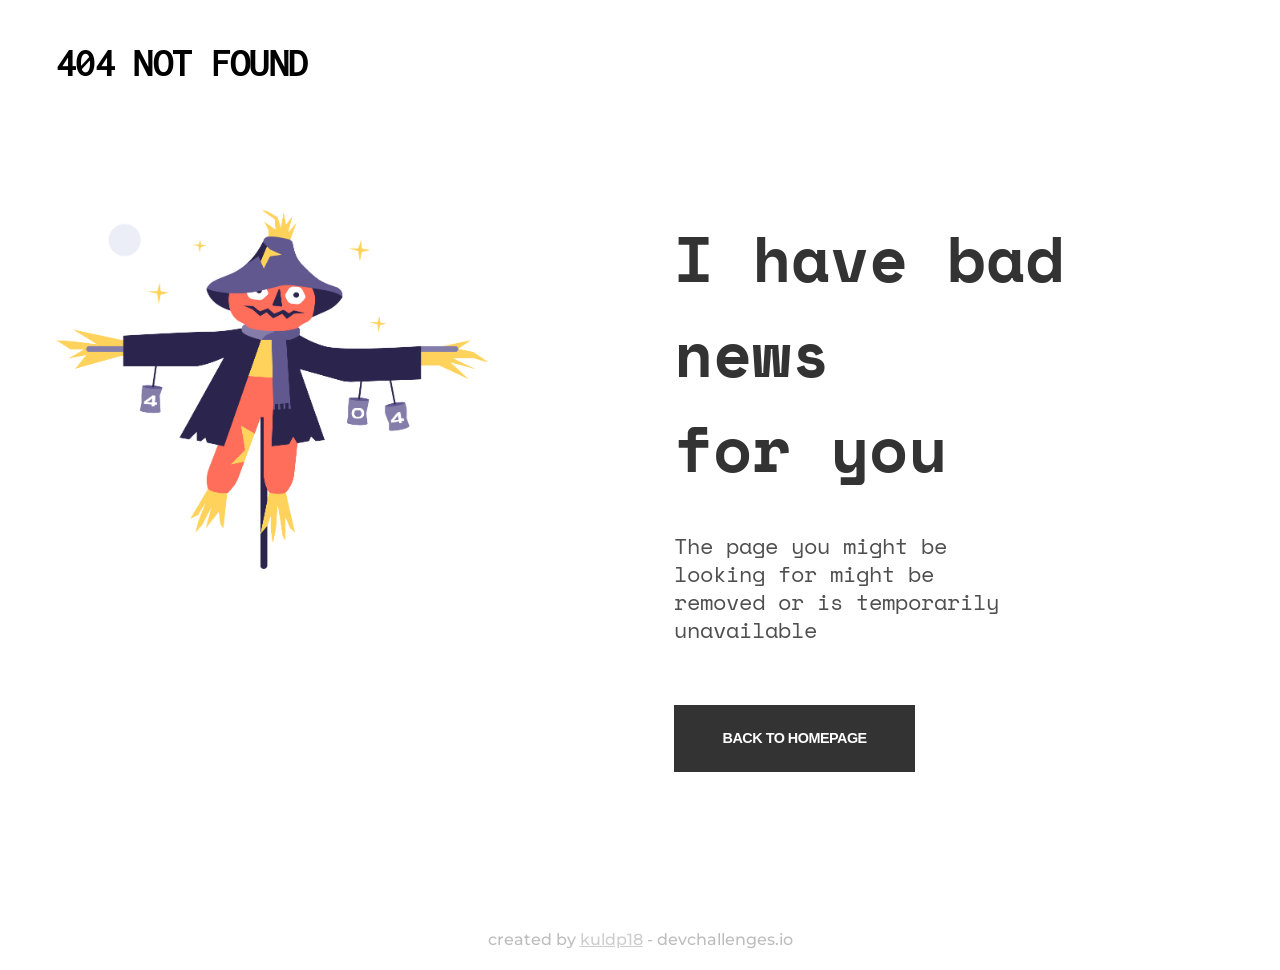
<file: index.html>
<!DOCTYPE html>
<html lang="en">
  <head>
    <meta charset="utf-8" />
    <meta
      name="viewport"
      content="width=device-width, initial-scale=1,maximum-scale=5"
    />
    <link rel="icon" href="devchallenges.png" />
    <link
      rel="shortcut icon"
      type="image/x-icon"
      href="https://devchallenges.io/"
    />
    <link
      href="https://fonts.googleapis.com/css2?family=Poppins:wght@400;500&display=swap"
      rel="stylesheet"
    />
    <link rel="stylesheet" href="./styles.css" />
    <title>404 Not Found Challenge</title>
  </head>
  <body>
    <div class="container">
      <header>
        <h1>404 Not Found</h1>
      </header>
      <main class="hero">
        <div class="hero__left">
          <img src="./Scarecrow.png" alt="Scarecrow" id="crow-img" />
        </div>
        <div class="hero__right">
          <h2 class="title">
            I have bad news <br />
            for you
          </h2>
          <p class="about">
            The page you might be looking for might be removed or is temporarily
            unavailable
          </p>
          <button class="back-home">Back to homepage</button>
        </div>
      </main>
      <footer class="footer">
        created by
        <span id="username">
          <a href="https://devchallenges.io/portfolio/kuldp18">kuldp18</a>
        </span>
        - devchallenges.io
      </footer>
    </div>
  </body>
</html>
</file>
<file: styles.css>
@import url('https://fonts.googleapis.com/css2?family=Space+Mono:wght@400;700&display=swap');
@import url('https://fonts.googleapis.com/css2?family=Inconsolata:wght@700&display=swap');
@import url('https://fonts.googleapis.com/css2?family=Montserrat:wght@500&display=swap');

* {
  margin: 0;
  padding: 0;
  box-sizing: border-box;
}
a {
  all: unset;
}

.container {
  padding: 2.5rem 3.5rem;
  position: relative;
  height: 100%;
}

header {
  height: 10vh;
  font-family: 'Inconsolata', monospace;
  text-transform: uppercase;
  letter-spacing: -0.08em;
  font-size: 1.3rem;
}

.hero {
  margin-top: 5rem;
  width: 100%;
  flex-direction: row;
  display: flex;
  height: 80vh;
  align-items: center;
}
.hero__left {
  height: 100%;
  width: 100%;
}
.hero__right {
  /* max-width: 100%; */
  height: 100%;
  display: flex;
  flex-direction: column;
  font-family: 'Space Mono', monospace;
}

.hero__right .title {
  line-height: 95px;
  font-size: 4rem;
  margin-bottom: 2.3rem;
  font-weight: 700;
  color: #333333;
}

.hero__right .about {
  width: 65%;
  line-height: 28px;
  font-size: 1.4rem;
  margin-bottom: 3.8rem;
  text-align: left;
  font-weight: 400;
  color: #4f4f4f;
}

.hero__right .back-home {
  color: white;
  background-color: #333333;
  text-transform: uppercase;
  border: none;
  outline: none;
  width: 15.1rem;
  height: 4.2rem;
  text-align: center;
  cursor: pointer;
  font-weight: 700;
  letter-spacing: -0.035em;
  font-size: 0.9rem;
  transition: all 0.5s;
}
.hero__right .back-home:hover {
  background-color: #333333ef;
}

#crow-img {
  width: 70%;
}

.footer {
  position: absolute;
  bottom: 1.3rem;
  color: #bdbdbd;
  left: 0;
  width: 100%;
  text-align: center;
  font-weight: 500;
  font-family: 'Montserrat', sans-serif;
}

.footer #username a {
  text-decoration: underline;
  cursor: pointer;
  color: #bdbdbdc2;
}
</file>
